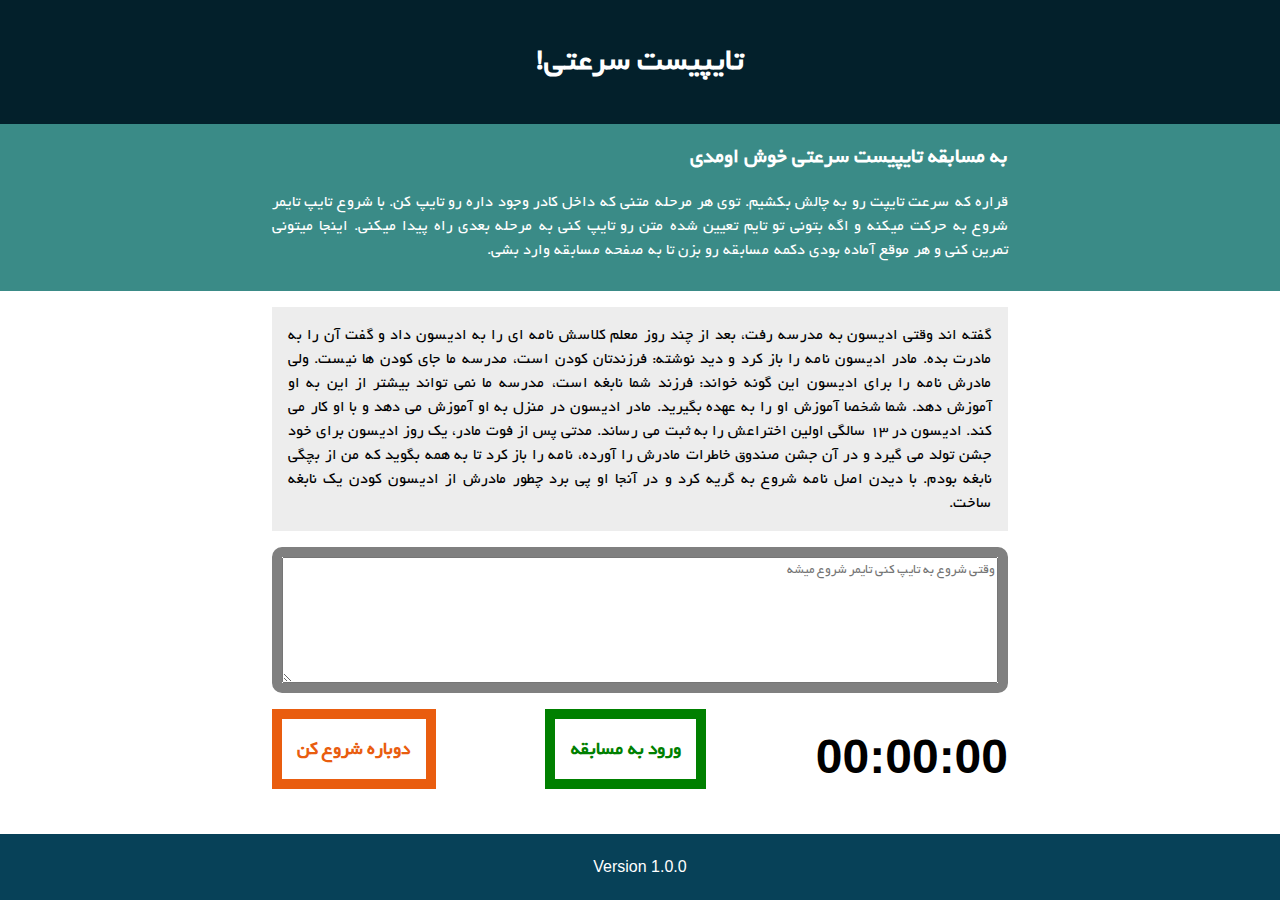
<file: Index.html>
<!DOCTYPE html>
<html lang="fa">
  <head>
    <meta charset="UTF-8" />
    <meta name="viewport" content="width=device-width, initial-scale=1" />
    <title>مسابقه تایپیست سرعتی</title>
    <link href="css/SpeedyTypist.css" type="text/css" rel="stylesheet" />
    <script src="js/SpeedyTypist.js" defer></script>
  </head>
  <body>
    <div>
      <header>
        <div class="centered">
          <h1>تایپیست سرعتی!</h1>
        </div>
      </header>
      <main>
        <article id="intro">
          <div class="centered">
            <h2>به مسابقه تایپیست سرعتی خوش اومدی</h2>
            <p>
              قراره که سرعت تایپت رو به چالش بکشیم. توی هر مرحله متنی که داخل
              کادر وجود داره رو تایپ کن. با شروع تایپ تایمر شروع به حرکت میکنه و
              اگه بتونی تو تایم تعیین شده متن رو تایپ کنی به مرحله بعدی راه پیدا
              میکنی. اینجا میتونی تمرین کنی و هر موقع آماده بودی دکمه مسابقه رو
              بزن تا به صفحه مسابقه وارد بشی.
            </p>
          </div>
        </article>
        <section class="test-area centered">
          <div id="origin-text">
            <p class="hide">
              گفته اند وقتی ادیسون به مدرسه رفت، بعد از چند روز معلم کلاسش نامه
              ای را به ادیسون داد و گفت آن را به مادرت بده. مادر ادیسون نامه را
              باز کرد و دید نوشته: فرزندتان کودن است، مدرسه ما جای کودن ها نیست.
              ولی مادرش نامه را برای ادیسون این گونه خواند: فرزند شما نابغه است،
              مدرسه ما نمی تواند بیشتر از این به او آموزش دهد. شما شخصا آموزش او
              را به عهده بگیرید. مادر ادیسون در منزل به او آموزش می دهد و با او
              کار می کند. ادیسون در 13 سالگی اولین اختراعش را به ثبت می رساند.
              مدتی پس از فوت مادر، یک روز ادیسون برای خود جشن تولد می گیرد و در
              آن جشن صندوق خاطرات مادرش را آورده، نامه را باز کرد تا به همه
              بگوید که من از بچگی نابغه بودم. با دیدن اصل نامه شروع به گریه کرد
              و در آنجا او پی برد چطور مادرش از ادیسون کودن یک نابغه ساخت.
            </p>
          </div>
          <!-- #origin-text -->

          <div class="test-wrapper">
            <textarea
              id="test-area"
              name="textarea"
              rows="6"
              placeholder="وقتی شروع به تایپ کنی تایمر شروع میشه"
            ></textarea>
          </div>
          <!-- .test-wrapper -->

          <div class="meta">
            <section id="clock">
              <div class="timer">00:00:00</div>
            </section>

            <a href="Missions.html"
              ><button id="match">ورود به مسابقه</button></a
            >
            <button id="reset">دوباره شروع کن</button>
          </div>
          <!-- .meta -->
        </section>
        <!-- .test-area -->
      </main>
    </div>
    <footer>
      <div class="footer">Version 1.0.0</div>
    </footer>
  </body>
</html>
</file>
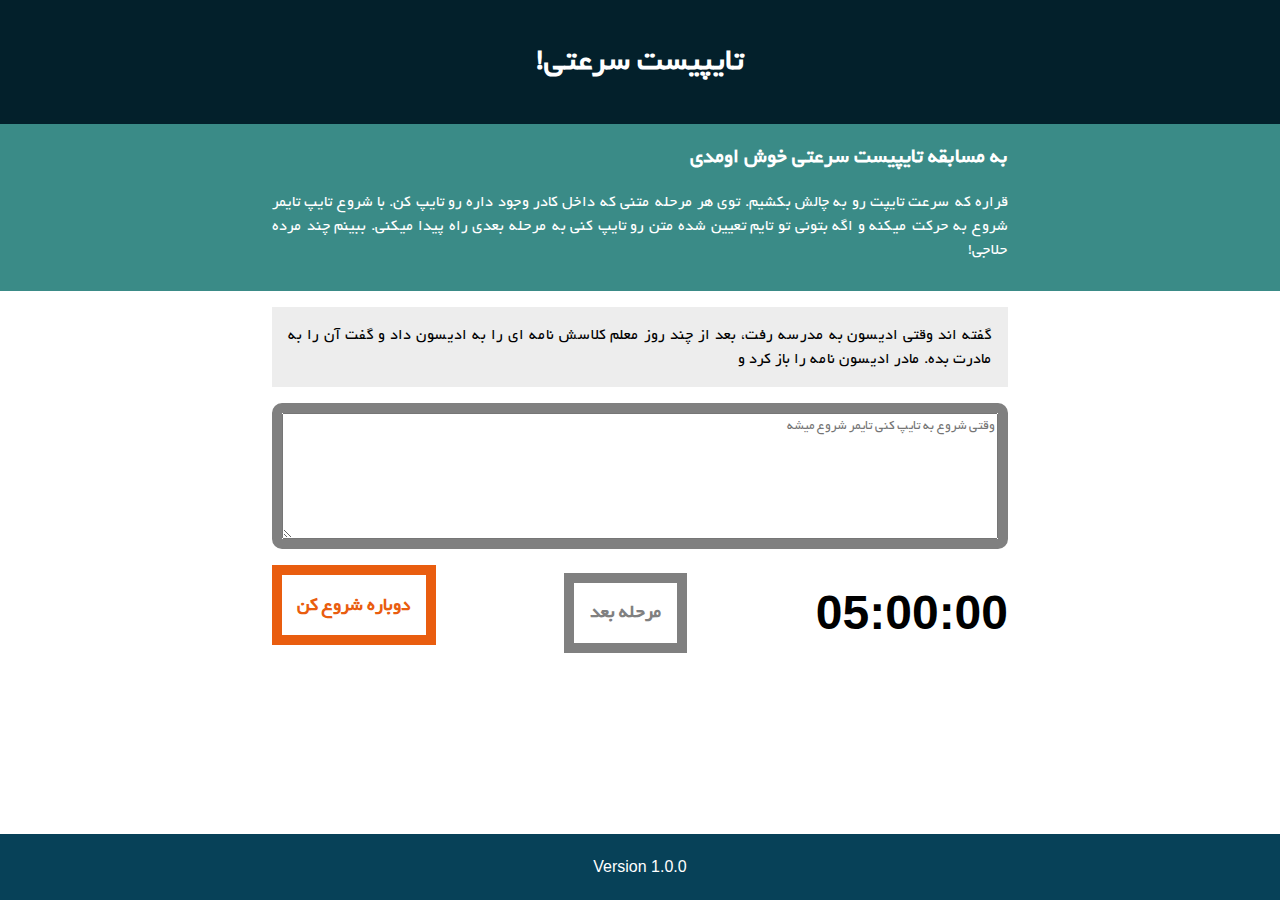
<file: Missions.html>
<!DOCTYPE html>
<html lang="fa">
  <head>
    <meta charset="UTF-8" />
    <meta name="viewport" content="width=device-width, initial-scale=1" />
    <title>مسابقه تایپیست سرعتی</title>
    <link href="css/SpeedyTypist.css" type="text/css" rel="stylesheet" />
    <script src="js/SpeedyTypistMission.js" defer></script>
  </head>
  <body>
    <div>
      <header>
        <div class="centered">
          <h1>تایپیست سرعتی!</h1>
        </div>
      </header>
      <main>
        <article id="intro">
          <div class="centered">
            <h2>به مسابقه تایپیست سرعتی خوش اومدی</h2>
            <p>
              قراره که سرعت تایپت رو به چالش بکشیم. توی هر مرحله متنی که داخل
              کادر وجود داره رو تایپ کن. با شروع تایپ تایمر شروع به حرکت میکنه و
              اگه بتونی تو تایم تعیین شده متن رو تایپ کنی به مرحله بعدی راه پیدا
              میکنی. ببینم چند مرده حلاجی!
            </p>
          </div>
        </article>
        <section class="test-area centered">
          <div id="origin-text">
            <p class="hide">
              گفته اند وقتی ادیسون به مدرسه رفت، بعد از چند روز معلم کلاسش نامه
              ای را به ادیسون داد و گفت آن را به مادرت بده. مادر ادیسون نامه را
              باز کرد و
            </p>
          </div>
          <!-- #origin-text -->

          <div class="test-wrapper">
            <textarea
              id="test-area"
              name="textarea"
              rows="6"
              placeholder="وقتی شروع به تایپ کنی تایمر شروع میشه"
            ></textarea>
          </div>
          <!-- .test-wrapper -->

          <div class="meta">
            <section id="clock">
              <div class="timer">00:00:00</div>
            </section>

            <button id="next">مرحله بعد</button>
            <button id="reset">دوباره شروع کن</button>
          </div>
          <!-- .meta -->
        </section>
        <!-- .test-area -->
      </main>
    </div>
    <footer>
      <div class="footer">Version 1.0.0</div>
    </footer>
  </body>
</html>
</file>
<file: css/SpeedyTypist.css>
@font-face {
  font-family: 'yekan';
  src: url(../Font/Yekan.woff) format('woff'),
    url('../Font/Yekan.ttf') format('truetype');
}
* {
  box-sizing: border-box;
}
body {
  direction: rtl;
  margin: 0;
  font-family: 'yekan';
  min-height: 100vh;
  display: flex;
  flex-direction: column;
  justify-content: space-between;
}
.centered {
  margin: 0 auto;
  display: block;
  max-width: 46em;
}
/* header section */
header {
  display: flex;
  background-color: #03202b;
  justify-content: center;
  color: white;
  padding: 1em;
}

/* main area */
#intro {
  background-color: #3a8b87;
  color: white;
  display: flex;
  text-align: justify;
  padding-bottom: 0.8em;
}
#intro h2 {
  font-size: 1.3em;
}

#origin-text {
  margin: 1em 0;
  padding: 0 1em 0 1em;
  background-color: #ededed;
  text-align: justify;
  display: flex;
}
.test-wrapper {
  border: 10px solid grey;
  border-radius: 10px;
  display: flex;
}
.test-wrapper textarea {
  flex: 1;
  font-family: 'yekan';
}

.hide {
  -webkit-touch-callout: none;
  -webkit-user-select: none;
  -khtml-user-select: none;
  -moz-user-select: none;
  -ms-user-select: none;
  user-select: none;
}
.meta {
  margin-top: 1em;
  display: flex;
  justify-content: space-between;
  flex-wrap: wrap;
  align-items: center;
}

.timer {
  font-family: Arial, Helvetica, sans-serif;
  font-size: 3em;
  font-weight: bold;
}

#reset {
  font-family: 'yekan';
  padding: 0.8em;
  font-size: 1.2em;
  font-weight: bold;
  color: #e95d0f;
  background: white;
  border: 10px solid #e95d0f;
  margin-bottom: 0.8em;
}

#reset:hover {
  color: white;
  background-color: #e95d0f;
}
#next {
  font-family: 'yekan';
  padding: 0.8em;
  font-size: 1.2em;
  font-weight: bold;
  color: gray;
  background: white;
  border: 10px solid gray;
}
#next.activate {
  color: green;
  border: 10px solid green;
}
#next.activate:hover {
  color: white;
  background-color: green;
}
#match {
  font-family: 'yekan';
  padding: 0.8em;
  font-size: 1.2em;
  font-weight: bold;
  color: green;
  background: white;
  border: 10px solid green;
  margin-bottom: 0.8em;
}
#match:hover {
  color: white;
  background-color: green;
}

footer {
  background-color: #074158;
}
.footer {
  padding: 24px 0;
  text-align: center;
  color: white;
  font-family: Arial, Helvetica, sans-serif;
}
</file>
